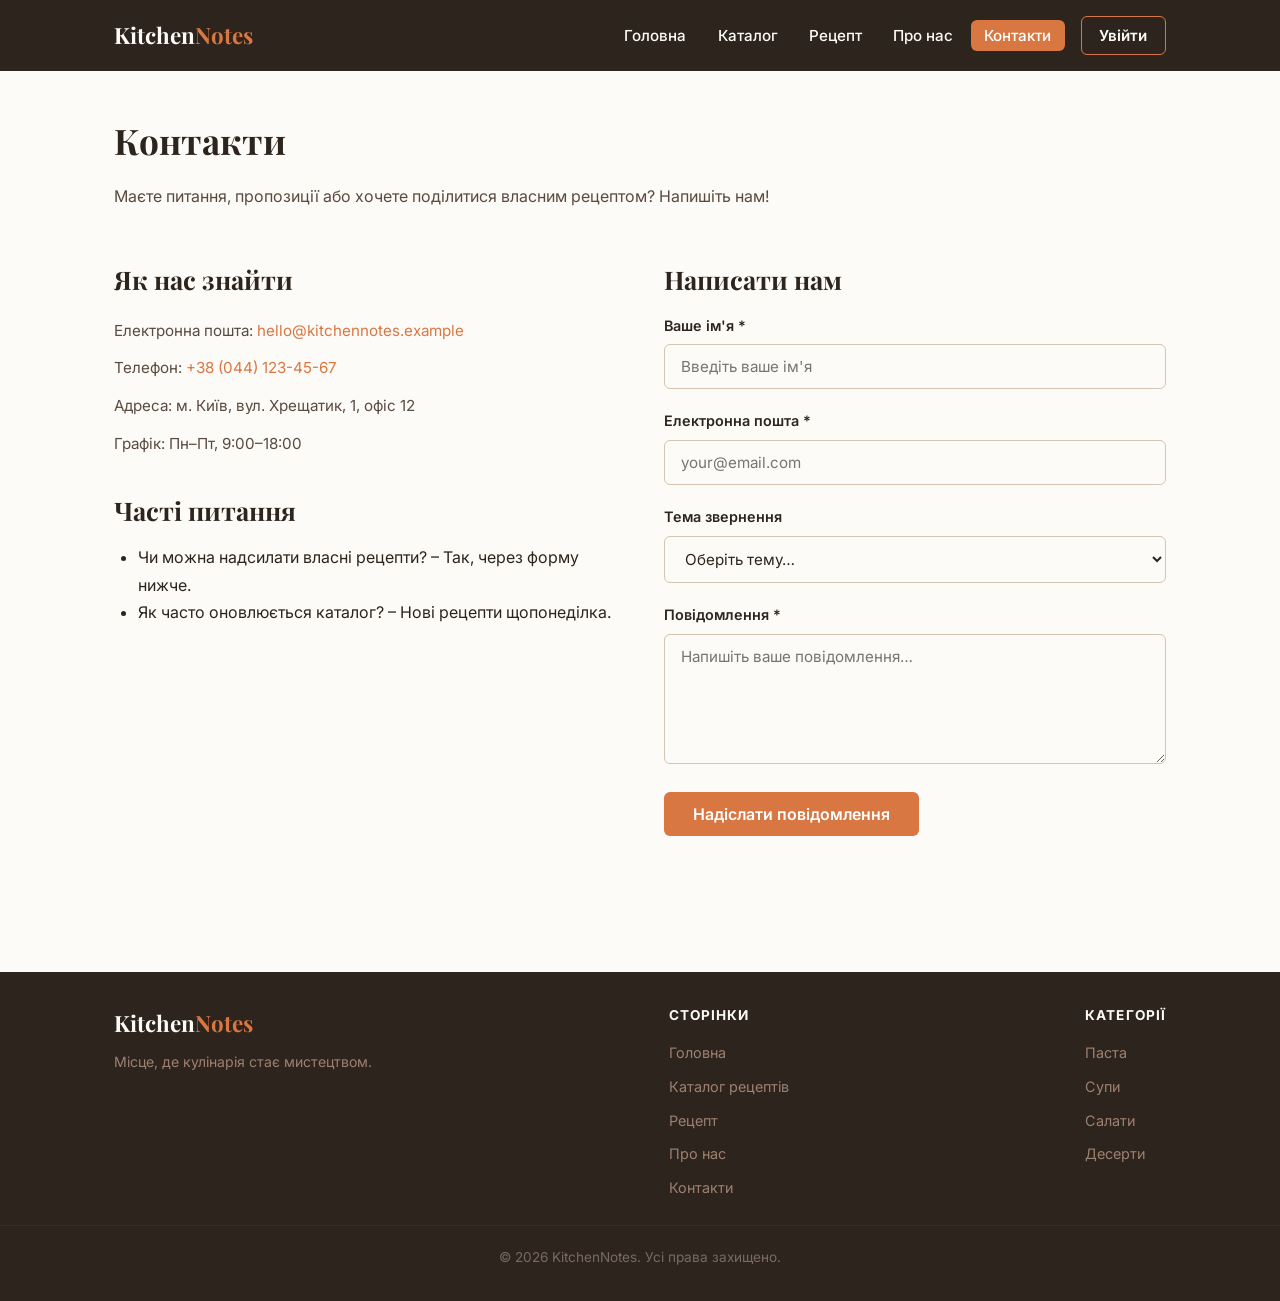
<file: contact.html>
<!DOCTYPE html>
<html lang="uk">
<head>
  <meta charset="UTF-8" />
  <meta name="viewport" content="width=device-width, initial-scale=1.0" />
  <meta name="description" content="Зв'яжіться з командою KitchenNotes – форма зворотного зв'язку та контактна інформація." />
  <title>Контакти – KitchenNotes</title>
  <link rel="stylesheet" href="css/style.css" />
</head>
<body>

  <header>
    <div class="container">
      <a href="index.html" class="logo">Kitchen<span>Notes</span></a>
      <div class="header-actions">
        <nav>
          <ul>
          <li><a href="index.html">Головна</a></li>
          <li><a href="catalog.html">Каталог</a></li>
          <li><a href="recipe-item.html">Рецепт</a></li>
          <li><a href="about.html">Про нас</a></li>
          <li><a href="contact.html" class="active">Контакти</a></li>
          </ul>
        </nav>
        <a href="login.html" class="btn-login">Увійти</a>
      </div>
    </div>
  </header>

  <main>
    <div class="container">

      <section>
        <h1>Контакти</h1>
        <p>Маєте питання, пропозиції або хочете поділитися власним рецептом? Напишіть нам!</p>
      </section>

      <div class="contact-layout">

        <section class="contact-info">
          <h2>Як нас знайти</h2>
          <address>
            <p>Електронна пошта: <a href="mailto:hello@kitchennotes.example">hello@kitchennotes.example</a></p>
            <p>Телефон: <a href="tel:+380441234567">+38 (044) 123-45-67</a></p>
            <p>Адреса: м. Київ, вул. Хрещатик, 1, офіс 12</p>
            <p>Графік: Пн–Пт, 9:00–18:00</p>
          </address>

          <h2 style="margin-top: 2rem;">Часті питання</h2>
          <ul>
            <li>Чи можна надсилати власні рецепти? – Так, через форму нижче.</li>
            <li>Як часто оновлюється каталог? – Нові рецепти щопонеділка.</li>
          </ul>
        </section>

        <section>
          <h2>Написати нам</h2>

          <form action="#" method="post">

            <div class="form-group">
              <label for="name">Ваше ім'я *</label>
              <input
                type="text"
                id="name"
                name="name"
                placeholder="Введіть ваше ім'я"
                required
                minlength="3"
                autocomplete="name"
              />
            </div>

            <div class="form-group">
              <label for="email">Електронна пошта *</label>
              <input
                type="email"
                id="email"
                name="email"
                placeholder="your@email.com"
                required
                autocomplete="email"
              />
            </div>

            <div class="form-group">
              <label for="topic">Тема звернення</label>
              <select id="topic" name="topic">
                <option value="">Оберіть тему…</option>
                <option value="recipe">Пропозиція рецепту</option>
                <option value="question">Питання про рецепт</option>
                <option value="cooperation">Співпраця</option>
                <option value="other">Інше</option>
              </select>
            </div>

            <div class="form-group">
              <label for="message">Повідомлення *</label>
              <textarea
                id="message"
                name="message"
                rows="5"
                placeholder="Напишіть ваше повідомлення…"
                required
                minlength="10"
              ></textarea>
            </div>

            <button type="submit">Надіслати повідомлення</button>

          </form>
        </section>

      </div>

    </div>
  </main>

  <footer>
    <div class="container">
      <div class="footer-brand">
        <a href="index.html" class="logo">Kitchen<span>Notes</span></a>
        <p>Місце, де кулінарія стає мистецтвом.</p>
      </div>
      <div class="footer-links">
        <h4>Сторінки</h4>
        <ul>
          <li><a href="index.html">Головна</a></li>
          <li><a href="catalog.html">Каталог рецептів</a></li>
          <li><a href="recipe-item.html">Рецепт</a></li>
          <li><a href="about.html">Про нас</a></li>
          <li><a href="contact.html">Контакти</a></li>
        </ul>
      </div>
      <div class="footer-links">
        <h4>Категорії</h4>
        <ul>
          <li><a href="catalog.html#pasta">Паста</a></li>
          <li><a href="catalog.html#soups">Супи</a></li>
          <li><a href="catalog.html#salads">Салати</a></li>
          <li><a href="catalog.html#desserts">Десерти</a></li>
        </ul>
      </div>
    </div>
    <div class="footer-bottom">
      <p>&copy; 2026 KitchenNotes. Усі права захищено.</p>
    </div>
  </footer>

  <script src="js/main.js"></script>
</body>
</html>
</file>
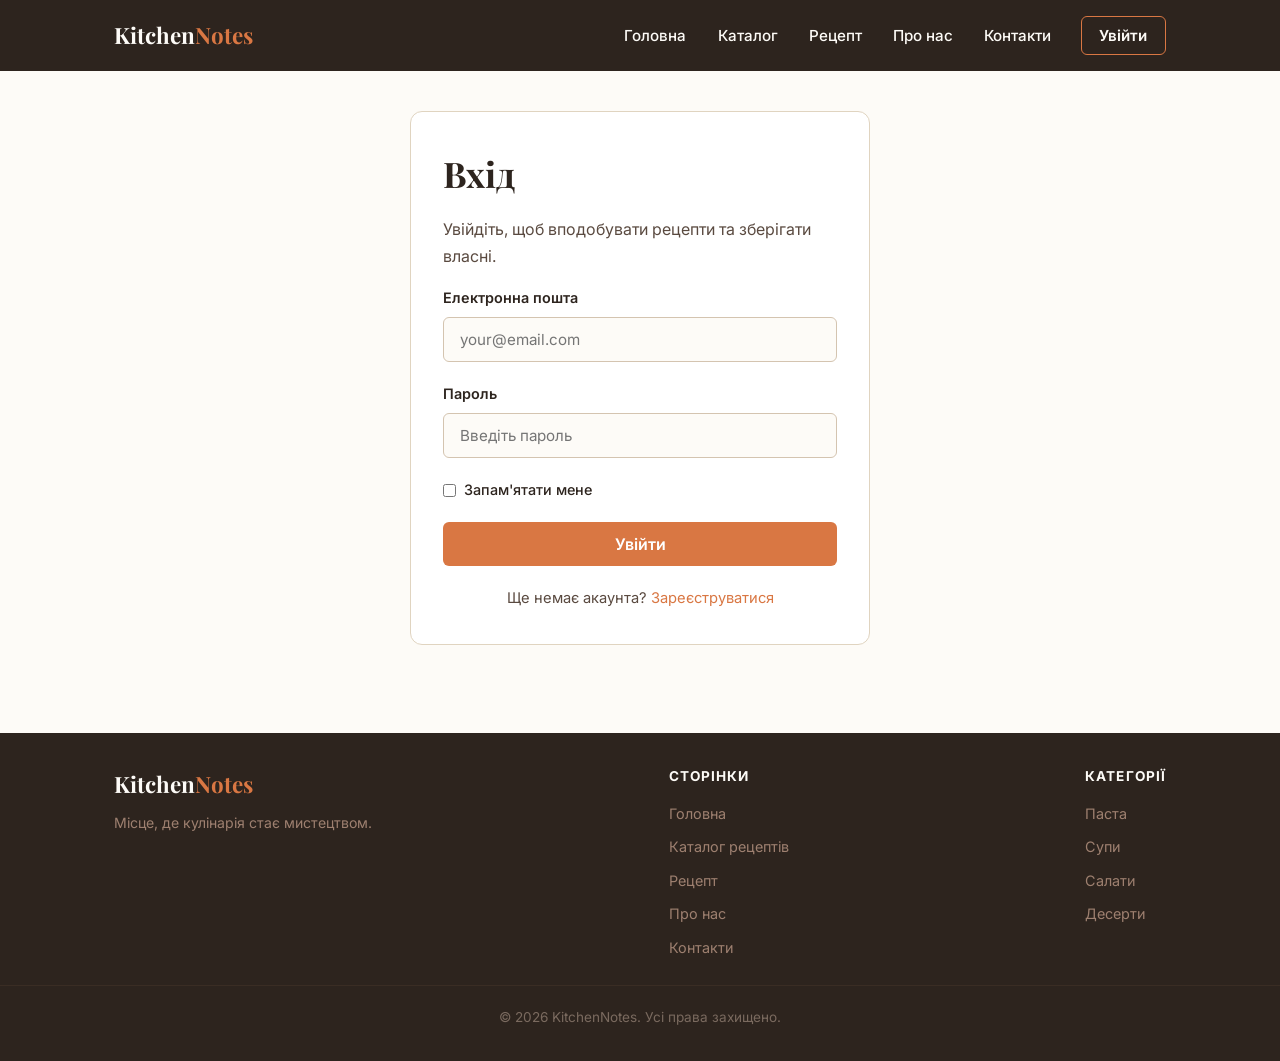
<file: login.html>
<!DOCTYPE html>
<html lang="uk">
<head>
  <meta charset="UTF-8" />
  <meta name="viewport" content="width=device-width, initial-scale=1.0" />
  <meta name="description" content="Увійдіть до акаунта KitchenNotes або створіть новий, щоб зберігати улюблені рецепти." />
  <title>Вхід – KitchenNotes</title>
  <link rel="stylesheet" href="css/style.css" />
</head>
<body>

  <header>
    <div class="container">
      <a href="index.html" class="logo">Kitchen<span>Notes</span></a>
      <div class="header-actions">
        <nav>
          <ul>
          <li><a href="index.html">Головна</a></li>
          <li><a href="catalog.html">Каталог</a></li>
          <li><a href="recipe-item.html">Рецепт</a></li>
          <li><a href="about.html">Про нас</a></li>
          <li><a href="contact.html">Контакти</a></li>
          </ul>
        </nav>
        <a href="login.html" class="btn-login">Увійти</a>
      </div>
    </div>
  </header>

  <main>
    <div class="container">

      <div class="auth-card">

        <section id="login" class="auth-panel">
          <h1>Вхід</h1>
          <p>Увійдіть, щоб вподобувати рецепти та зберігати власні.</p>
          <form action="#" method="post">
            <div class="form-group">
              <label for="login-email">Електронна пошта</label>
              <input type="email" id="login-email" name="email" placeholder="your@email.com" required autocomplete="email" />
            </div>
            <div class="form-group">
              <label for="login-password">Пароль</label>
              <input type="password" id="login-password" name="password" placeholder="Введіть пароль" required minlength="8" autocomplete="current-password" />
            </div>
            <div class="form-check">
              <input type="checkbox" id="remember" name="remember" />
              <label for="remember">Запам'ятати мене</label>
            </div>
            <button type="submit">Увійти</button>
          </form>
          <p class="auth-switch">Ще немає акаунта? <a href="#register">Зареєструватися</a></p>
        </section>

        <section id="register" class="auth-panel">
          <h1>Реєстрація</h1>
          <p>Створіть акаунт безкоштовно – PRO можна підключити пізніше.</p>
          <form action="#" method="post">
            <div class="form-group">
              <label for="reg-name">Ваше ім'я</label>
              <input type="text" id="reg-name" name="name" placeholder="Введіть ваше ім'я" required minlength="3" autocomplete="name" />
            </div>
            <div class="form-group">
              <label for="reg-email">Електронна пошта</label>
              <input type="email" id="reg-email" name="email" placeholder="your@email.com" required autocomplete="email" />
            </div>
            <div class="form-group">
              <label for="reg-password">Пароль</label>
              <input type="password" id="reg-password" name="password" placeholder="Не менше 8 символів" required minlength="8" autocomplete="new-password" />
            </div>
            <button type="submit">Створити акаунт</button>
          </form>
          <p class="auth-switch">Вже маєте акаунт? <a href="#login">Увійти</a></p>
        </section>

      </div>

    </div>
  </main>

  <footer>
    <div class="container">
      <div class="footer-brand">
        <a href="index.html" class="logo">Kitchen<span>Notes</span></a>
        <p>Місце, де кулінарія стає мистецтвом.</p>
      </div>
      <div class="footer-links">
        <h4>Сторінки</h4>
        <ul>
          <li><a href="index.html">Головна</a></li>
          <li><a href="catalog.html">Каталог рецептів</a></li>
          <li><a href="recipe-item.html">Рецепт</a></li>
          <li><a href="about.html">Про нас</a></li>
          <li><a href="contact.html">Контакти</a></li>
        </ul>
      </div>
      <div class="footer-links">
        <h4>Категорії</h4>
        <ul>
          <li><a href="catalog.html#pasta">Паста</a></li>
          <li><a href="catalog.html#soups">Супи</a></li>
          <li><a href="catalog.html#salads">Салати</a></li>
          <li><a href="catalog.html#desserts">Десерти</a></li>
        </ul>
      </div>
    </div>
    <div class="footer-bottom">
      <p>&copy; 2026 KitchenNotes. Усі права захищено.</p>
    </div>
  </footer>

  <script src="js/main.js"></script>
</body>
</html>
</file>
<file: css/style.css>
@import url('https://fonts.googleapis.com/css2?family=Playfair+Display:wght@400;700&family=Inter:wght@400;500;600&display=swap');

* {
  box-sizing: border-box;
  margin: 0;
  padding: 0;
}
body {
  font-family: 'Inter', sans-serif;
  background-color: #FDFBF7;
  color: #2D241E;
  line-height: 1.7;
}

img {
  max-width: 100%;
  height: auto;
  display: block;
}

a {
  color: #D97743;
  text-decoration: none;
}

a:hover {
  text-decoration: underline;
}

ul, ol {
  padding-left: 1.5rem;
}

h1, h2, h3 {
  font-family: 'Playfair Display', serif;
  color: #2D241E;
  margin-bottom: 0.75rem;
}

h1 { font-size: 2.2rem; }
h2 { font-size: 1.6rem; }
h3 { font-size: 1.2rem; }

p {
  color: #5A4A40;
  margin-bottom: 1rem;
}

.container {
  max-width: 1100px;
  margin: 0 auto;
  padding: 0 1.5rem;
}

header {
  background-color: #2D241E;
  padding: 1rem 0;
}

header .container {
  display: flex;
  align-items: center;
  justify-content: space-between;
  flex-wrap: wrap;
  gap: 1rem;
}

.logo {
  font-family: 'Playfair Display', serif;
  font-size: 1.4rem;
  font-weight: 700;
  color: #FDFBF7;
  text-decoration: none;
}

.logo span {
  color: #D97743;
}

nav ul {
  list-style: none;
  padding: 0;
  display: flex;
  gap: 0.25rem;
  flex-wrap: wrap;
}

nav ul li a {
  color: #FDFBF7;
  font-size: 0.95rem;
  font-weight: 500;
  padding: 0.4rem 0.85rem;
  border-radius: 6px;
  text-decoration: none;
  transition: background 0.2s;
}

nav ul li a:hover,
nav ul li a.active {
  background-color: #D97743;
  color: #fff;
}

main {
  padding: 2.5rem 0;
}

section {
  margin-bottom: 3rem;
}

.hero {
  background-color: #F0E8DC;
  border: 1px solid #E0D4C0;
  border-radius: 12px;
  padding: 3rem 2rem;
  margin-bottom: 3rem;
  text-align: center;
}

.hero h1 {
  font-size: 2.8rem;
  margin-bottom: 1rem;
}

.hero p {
  font-size: 1.1rem;
  max-width: 600px;
  margin: 0 auto 1.5rem;
}

.btn {
  display: inline-block;
  background-color: #D97743;
  color: #fff;
  padding: 0.7rem 1.6rem;
  border-radius: 6px;
  font-weight: 600;
  text-decoration: none;
  font-size: 0.95rem;
}

.btn:hover {
  background-color: #B85F2F;
  text-decoration: none;
  color: #fff;
}

.recipes-grid {
  display: grid;
  grid-template-columns: repeat(3, 1fr);
  gap: 1.5rem;
}

.recipe-card {
  background: #fff;
  border: 1px solid #E0D4C0;
  border-radius: 10px;
  overflow: hidden;
}

.recipe-card img {
  width: 100%;
  height: 200px;
  object-fit: cover;
}

.recipe-card .card-body {
  padding: 1.25rem;
}

.recipe-card h3 {
  margin-bottom: 0.5rem;
}

.recipe-card p {
  font-size: 0.9rem;
  margin-bottom: 0.75rem;
}

.card-meta {
  font-size: 0.82rem;
  color: #9E8072;
  margin-bottom: 0.75rem;
}

.recipe-image {
  width: 100%;
  max-height: 400px;
  object-fit: cover;
  border-radius: 10px;
  margin-bottom: 2rem;
}

.recipe-layout {
  display: grid;
  grid-template-columns: 1fr 300px;
  gap: 2.5rem;
  align-items: start;
}

.ingredients-box {
  background: #F0E8DC;
  border: 1px solid #E0D4C0;
  border-radius: 10px;
  padding: 1.5rem;
}

.ingredients-box h3 {
  margin-bottom: 1rem;
}

.ingredients-box ul {
  display: flex;
  flex-direction: column;
  gap: 0.4rem;
}

.ingredients-box li {
  font-size: 0.95rem;
  color: #2D241E;
}

.steps ol {
  display: flex;
  flex-direction: column;
  gap: 1.25rem;
}

.steps ol li {
  font-size: 0.97rem;
  color: #2D241E;
  padding-left: 0.5rem;
}

.catalog-list {
  display: grid;
  grid-template-columns: repeat(2, 1fr);
  gap: 1.5rem;
}

.about-img {
  width: 100%;
  max-height: 380px;
  object-fit: cover;
  border-radius: 10px;
  margin-bottom: 2rem;
}

.values-list {
  list-style: none;
  padding: 0;
  display: grid;
  grid-template-columns: 1fr 1fr;
  gap: 1rem;
  margin-top: 1.5rem;
}

.values-list li {
  background: #F0E8DC;
  border: 1px solid #E0D4C0;
  border-radius: 8px;
  padding: 1rem 1.25rem;
  font-size: 0.95rem;
  color: #2D241E;
}

.contact-layout {
  display: grid;
  grid-template-columns: 1fr 1fr;
  gap: 3rem;
  align-items: start;
}

.contact-info address {
  font-style: normal;
  display: flex;
  flex-direction: column;
  gap: 0.75rem;
  margin-top: 1rem;
}

.contact-info address p {
  margin: 0;
  font-size: 0.95rem;
}

form .form-group {
  margin-bottom: 1.25rem;
}

form label {
  display: block;
  font-weight: 600;
  font-size: 0.9rem;
  margin-bottom: 0.4rem;
  color: #2D241E;
}

form input,
form textarea,
form select {
  width: 100%;
  padding: 0.75rem 1rem;
  border: 1.5px solid #D4C4B0;
  border-radius: 6px;
  background: #FDFBF7;
  color: #2D241E;
  font-family: 'Inter', sans-serif;
  font-size: 0.95rem;
  outline: none;
}

form input:focus,
form textarea:focus,
form select:focus {
  border-color: #D97743;
}

form textarea {
  resize: vertical;
  min-height: 130px;
}

form button[type="submit"] {
  background-color: #D97743;
  color: #fff;
  padding: 0.75rem 1.8rem;
  border: none;
  border-radius: 6px;
  font-family: 'Inter', sans-serif;
  font-size: 1rem;
  font-weight: 600;
  cursor: pointer;
}

form button[type="submit"]:hover {
  background-color: #B85F2F;
}

footer {
  background-color: #2D241E;
  color: #C8B8A8;
  padding: 2rem 0;
  margin-top: 3rem;
}

footer .container {
  display: flex;
  justify-content: space-between;
  align-items: flex-start;
  flex-wrap: wrap;
  gap: 2rem;
}

footer .footer-brand .logo {
  display: block;
  margin-bottom: 0.5rem;
}

footer .footer-brand p {
  color: #9E8070;
  font-size: 0.88rem;
  margin: 0;
}

footer .footer-links h4 {
  color: #FDFBF7;
  font-family: 'Inter', sans-serif;
  font-size: 0.85rem;
  text-transform: uppercase;
  letter-spacing: 0.08em;
  margin-bottom: 0.75rem;
}

footer .footer-links ul {
  list-style: none;
  padding: 0;
  display: flex;
  flex-direction: column;
  gap: 0.4rem;
}

footer .footer-links ul a {
  color: #9E8070;
  font-size: 0.9rem;
  text-decoration: none;
}

footer .footer-links ul a:hover {
  color: #D97743;
  text-decoration: none;
}

footer .footer-bottom {
  border-top: 1px solid #3A2D24;
  margin-top: 1.5rem;
  padding-top: 1.25rem;
  text-align: center;
  color: #7A6A5F;
  font-size: 0.85rem;
}

@media (max-width: 900px) {
  .recipes-grid {
    grid-template-columns: repeat(2, 1fr);
  }

  .recipe-layout {
    grid-template-columns: 1fr;
  }

  .contact-layout {
    grid-template-columns: 1fr;
  }

  .catalog-list {
    grid-template-columns: 1fr;
  }
}

@media (max-width: 600px) {
  .recipes-grid {
    grid-template-columns: 1fr;
  }

  .values-list {
    grid-template-columns: 1fr;
  }

  .hero h1 {
    font-size: 2rem;
  }

  header .container {
    flex-direction: column;
    align-items: flex-start;
  }

  nav ul {
    gap: 0.15rem;
  }
}

/* ==========================================================
   Lab 2 additions: auth, likes, PRO, authors
   ========================================================== */

/* Header: login button */
.header-actions {
  display: flex;
  align-items: center;
  gap: 1rem;
  flex-wrap: wrap;
}

.btn-login {
  display: inline-block;
  border: 1.5px solid #D97743;
  border-radius: 6px;
  color: #FDFBF7;
  font-size: 0.95rem;
  font-weight: 600;
  padding: 0.35rem 1.1rem;
  text-decoration: none;
  transition: background 0.2s;
}

.btn-login:hover {
  background-color: #D97743;
  color: #fff;
  text-decoration: none;
}

/* Recipe card: author, likes, PRO badge */
.recipe-card {
  position: relative;
}

.card-footer,
.recipe-meta-row {
  display: flex;
  align-items: center;
  justify-content: space-between;
  gap: 0.75rem;
}

.card-footer {
  border-top: 1px solid #F0E8DC;
  margin-top: 0.75rem;
  padding-top: 0.75rem;
}

.recipe-meta-row {
  justify-content: flex-start;
  flex-wrap: wrap;
  margin-bottom: 1rem;
}

.recipe-card .card-author,
.recipe-meta-row .card-author {
  font-size: 0.85rem;
  color: #9E8072;
  margin: 0;
}

.like-btn {
  background: #fff;
  border: 1.5px solid #E0D4C0;
  border-radius: 6px;
  color: #D97743;
  cursor: pointer;
  font-family: 'Inter', sans-serif;
  font-size: 0.88rem;
  font-weight: 600;
  padding: 0.3rem 0.8rem;
  transition: background 0.2s, border-color 0.2s;
}

.like-btn:hover {
  background-color: #F0E8DC;
  border-color: #D97743;
}

.like-btn:focus-visible,
.btn-login:focus-visible {
  outline: 2px solid #D97743;
  outline-offset: 2px;
}

.like-btn[aria-pressed="true"] {
  background-color: #D97743;
  border-color: #D97743;
  color: #fff;
}

.badge-pro {
  display: inline-block;
  background-color: #2D241E;
  border: 1px solid #D97743;
  border-radius: 6px;
  color: #D97743;
  font-size: 0.75rem;
  font-weight: 700;
  letter-spacing: 0.08em;
  line-height: 1;
  padding: 0.3rem 0.6rem;
}

.recipe-card .badge-pro {
  position: absolute;
  top: 0.75rem;
  right: 0.75rem;
  z-index: 1;
}

/* PRO section */
.pro-section {
  background-color: #2D241E;
  border-radius: 12px;
  padding: 3rem 2rem;
  text-align: center;
}

.pro-section h2 {
  color: #FDFBF7;
  font-size: 2rem;
}

.pro-section > p {
  color: #C8B8A8;
  max-width: 600px;
  margin: 0 auto 2rem;
}

.pro-benefits {
  list-style: none;
  padding: 0;
  display: grid;
  grid-template-columns: repeat(3, 1fr);
  gap: 1rem;
  margin-bottom: 2rem;
  text-align: left;
}

.pro-benefits li {
  background-color: #3A2D24;
  border: 1px solid #4A3B30;
  border-radius: 10px;
  padding: 1.25rem;
}

.pro-benefits h3 {
  color: #D97743;
  margin-bottom: 0.5rem;
}

.pro-benefits p {
  color: #C8B8A8;
  font-size: 0.92rem;
  margin: 0;
}

/* Login / register */
.auth-card {
  max-width: 460px;
  margin: 0 auto;
  background: #fff;
  border: 1px solid #E0D4C0;
  border-radius: 12px;
  padding: 2rem;
}

.auth-card .auth-panel {
  margin-bottom: 0;
}

.auth-card .auth-panel + .auth-panel {
  display: none;
}

.auth-card .auth-panel:target {
  display: block;
}

.auth-card:has(#register:target) #login {
  display: none;
}

.auth-card form button[type="submit"] {
  width: 100%;
}

.form-check {
  display: flex;
  align-items: center;
  gap: 0.5rem;
  margin-bottom: 1.25rem;
}

form .form-check input {
  width: auto;
  accent-color: #D97743;
}

form .form-check label {
  display: inline;
  font-weight: 500;
  margin: 0;
}

.auth-switch {
  font-size: 0.92rem;
  margin: 1.25rem 0 0;
  text-align: center;
}

@media (max-width: 900px) {
  .pro-benefits {
    grid-template-columns: 1fr;
  }
}

@media (max-width: 600px) {
  .header-actions {
    flex-direction: column;
    align-items: flex-start;
    gap: 0.75rem;
  }

  .pro-section {
    padding: 2rem 1.25rem;
  }

  .auth-card {
    padding: 1.5rem 1.25rem;
  }
}

footer .footer-bottom p {
  color: inherit;
  font-size: inherit;
  margin: 0;
}
</file>
